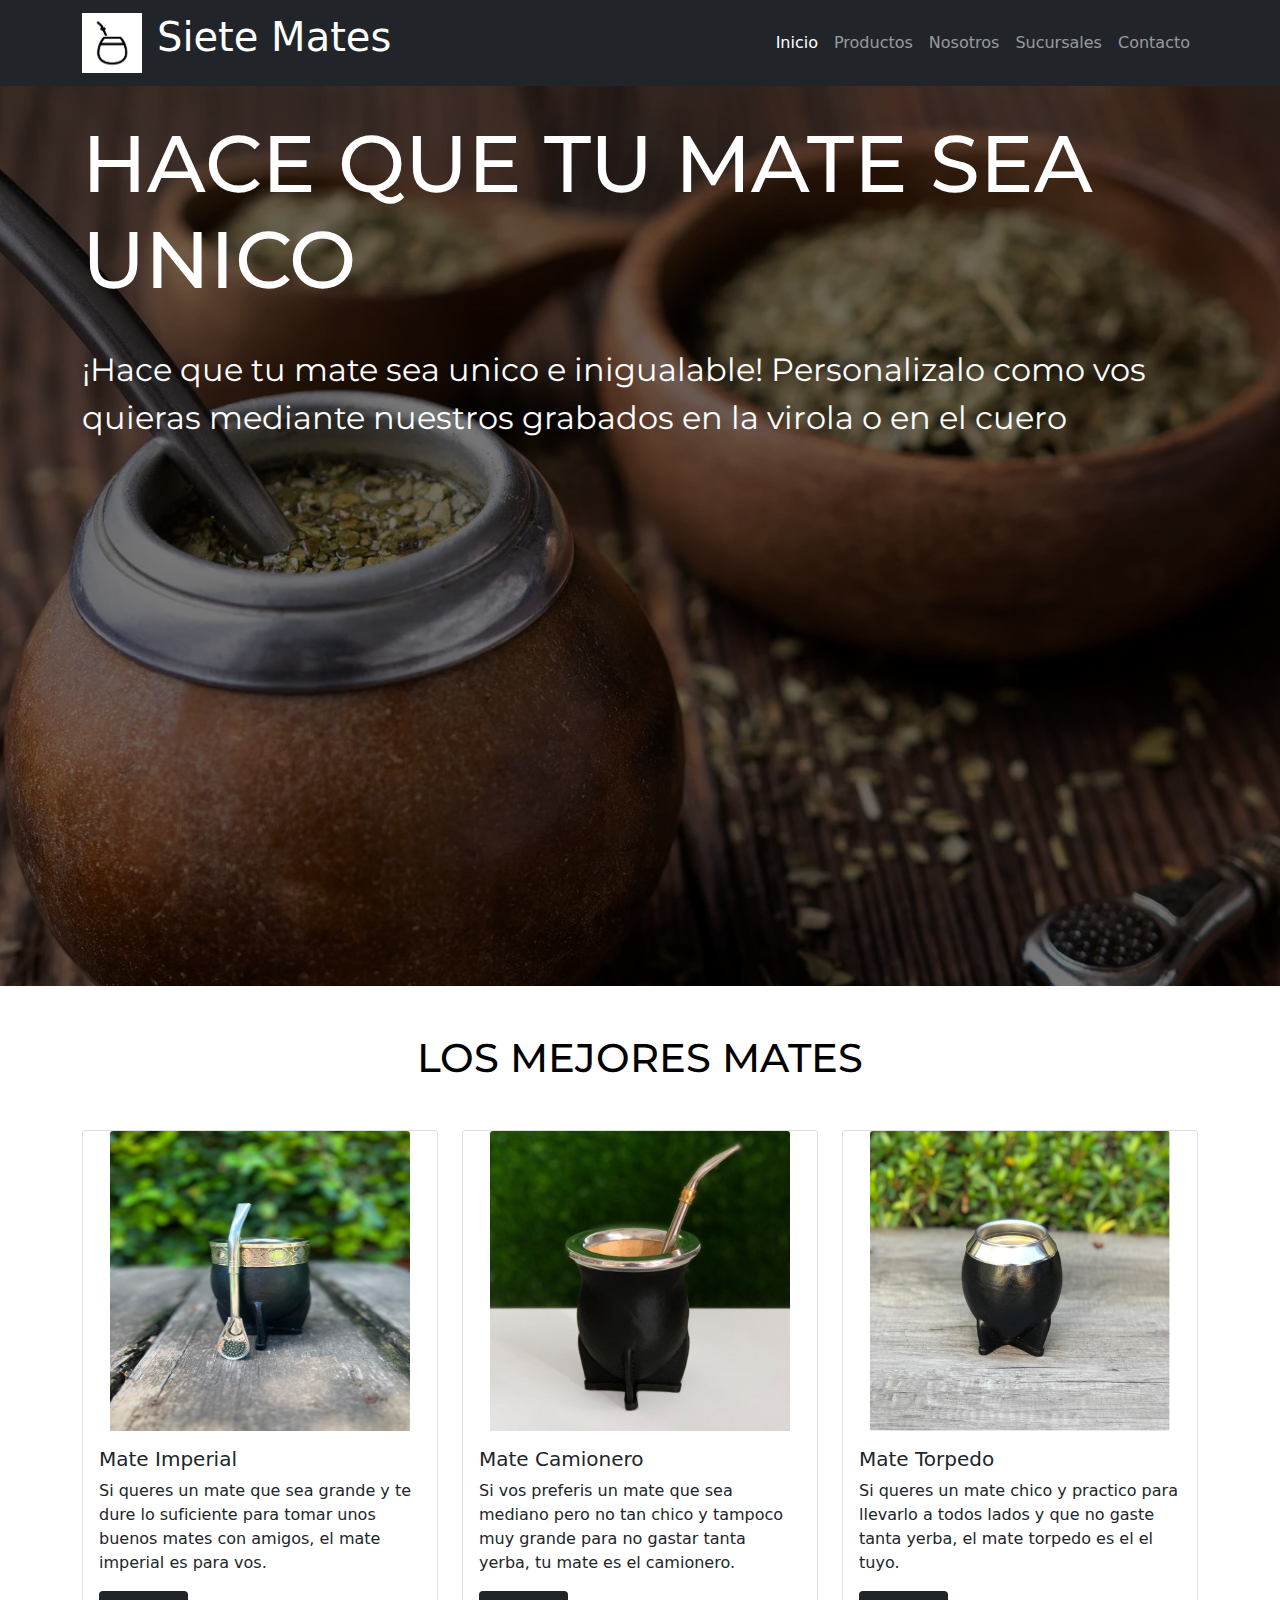
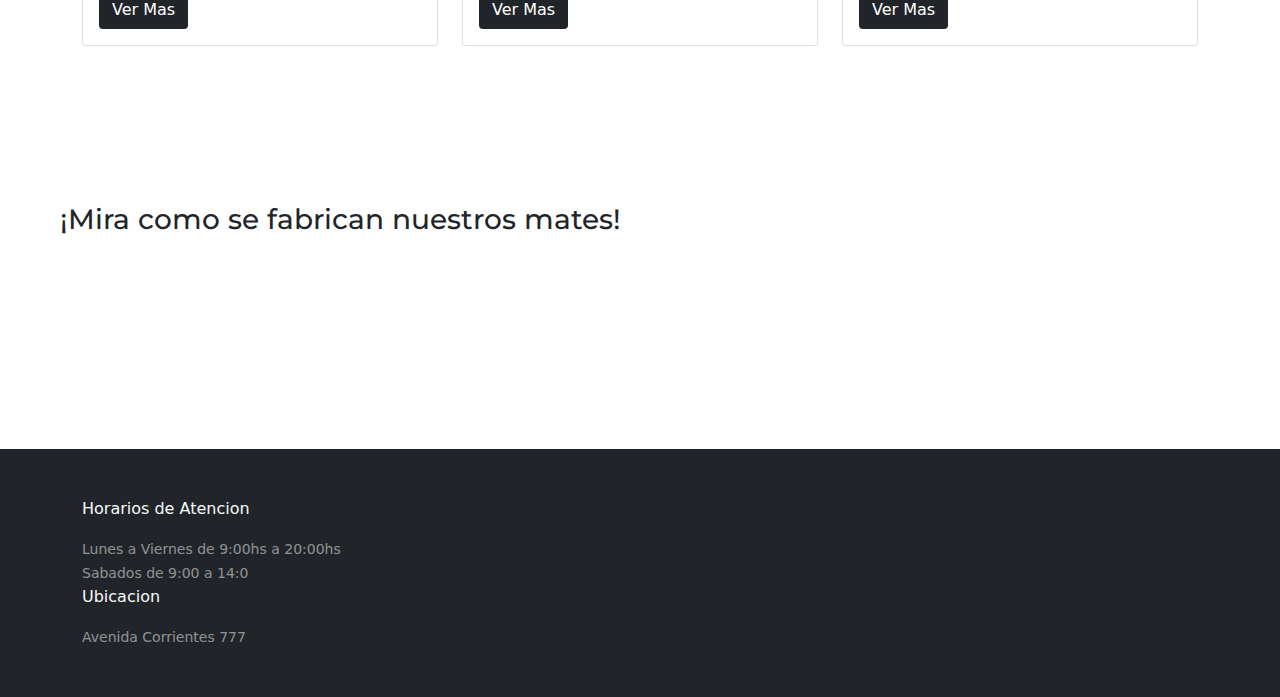
<file: index.html>
<!DOCTYPE html>
<html lang="es">
    <head>
        <meta charset="UTF-8">
        <meta name="viewport" content="width=device-width, initial-scale=1.0">
        <meta name="description" content="Compra mates y accesorios auténticos. Disfruta de un mate perfecto con nuestra selección de productos de alta calidad. ¡Visítanos ahora!">
        <meta name="keywords" content="Mates, Mate cocido, Yerba mate, Accesorios para mate, Calabaza para mate, Bombillas de mate, Tradición argentina, Comprar mate en línea, Calidad del mate, Ritual del mate, Tienda de mate, Selección de mates, Envío rápido, Autenticidad del mate, Sabor del mate, Mejores yerbas para mate, Experiencia de mate, Mates artesanales, Tienda de productos de mate, Promoción de mate"> 
        <title> Siete Mates | Mates de calidad </title>
        <link rel="stylesheet" href="./css/bootstrap.css">
        <link rel="stylesheet" href="./css/estilos.css">
        <link rel="icon" href="favicon.png.png">
    </head>
    <body>
        <header>
            <nav class="navbar navbar-expand-lg navbar-dark bg-dark">
                <div class="container">
                  <a class="navbar-brand d-flex" href="#">
                    <img class="logo" src="./assets/img/logo.png" alt="LOGO">
                    <h1>Siete Mates</h1>
                  </a>
                  <button class="navbar-toggler" type="button" data-bs-toggle="collapse" data-bs-target="#navbarNav" aria-controls="navbarNav" aria-expanded="false" aria-label="Toggle navigation">
                    <span class="navbar-toggler-icon"></span>
                  </button>
                  <div class="collapse navbar-collapse" id="navbarNav">
                    <ul class="navbar-nav ms-auto">
                      <li class="nav-item">
                        <a class="nav-link active" aria-current="page" href="#">Inicio</a>
                      </li>
                      <li class="nav-item">
                        <a class="nav-link" href="./pages/productos.html">Productos</a>
                      </li>
                      <li class="nav-item">
                        <a class="nav-link" href="./pages/nosotros.html">Nosotros</a>
                      </li>
                      <li class="nav-item">
                        <a class="nav-link" href="./pages/sucursales.html">Sucursales</a>
                      </li>
                      <li class="nav-item">
                        <a class="nav-link" href="./pages/contacto.html">Contacto</a>
                      </li>
                      
                    </ul>
                  </div>
                </div>
              </nav>

        </header>
        <main>
            <section class="imagenFondo"> 
                <h1 class="container tituloSobreImagen w-auto">HACE QUE TU MATE SEA UNICO</h1>
                <p class="container textoSobreImagen w-auto">¡Hace que tu mate sea unico e inigualable! Personalizalo como vos quieras mediante nuestros grabados en la virola o en el cuero</p>
             </section>
    
              <section class="container">
                <h2 class="text-center my-5 tituloCards">LOS MEJORES MATES</h2>
                <div class="cards">
                  <div class="row">
                    <div class="col-md-4">
                      <div class="card">
                        <img src="./assets/img/mate_imperial.jpeg" class="card-img-top" alt="...">
                        <div class="card-body">
                          <h5 class="card-title">Mate Imperial</h5>
                          <p class="card-text">Si queres un mate que sea grande y te dure lo suficiente para tomar unos buenos mates con amigos, el mate imperial es para vos.</p>
                          <a href="./pages/productos.html" class="btn bg-dark vermas">Ver Mas</a>
                        </div>
                      </div>
  
                    </div>
                    <div class="col-md-4">
                      <div class="card">
                        <img src="./assets/img/mate_camionero.jpg" class="card-img-top" alt="...">
                        <div class="card-body">
                          <h5 class="card-title">Mate Camionero</h5>
                          <p class="card-text">Si vos preferis un mate que sea mediano pero no tan chico y tampoco muy grande para no gastar tanta yerba, tu mate es el camionero.</p>
                          <a href="./pages/productos.html" class="btn bg-dark vermas">Ver Mas</a>
                        </div>
                      </div>
  
                    </div>
                    <div class="col-md-4">
                      <div class="card">
                        <img src="./assets/img/mate_torpedo.jpeg" class="card-img-top" alt="...">
                        <div class="card-body">
                          <h5 class="card-title">Mate Torpedo</h5>
                          <p class="card-text">Si queres un mate chico y practico para llevarlo a todos lados y que no gaste tanta yerba, el mate torpedo es el el tuyo.</p>
                          <a href="./pages/productos.html" class="btn bg-dark vermas">Ver Mas</a>
                        </div>
                      </div>
  
                    </div>
      
                    
      
                  </div>

                </div>
    
                
    
              </section>
              <section class="textoVideo">
                <h3>¡Mira como se fabrican nuestros mates!</h3>
                <iframe class="video" width="560" height="315" src="https://www.youtube.com/embed/_PkQScVCUhY?si=e-4nxDss6viC_fae" title="YouTube video player" frameborder="0" allow="accelerometer; autoplay; clipboard-write; encrypted-media; gyroscope; picture-in-picture; web-share" allowfullscreen></iframe>
            </section>
            
            

        </main>
        <footer class="bg-dark py-5 mt-5">
            <section class="container text-light justify-content-between">
                <div>
                  <p class="display-7 mb-3">Horarios de Atencion</p>
                <small class="text-white-50">Lunes a Viernes de 9:00hs a 20:00hs</small>
                <div>
                  <small class="text-white-50">Sabados de 9:00 a 14:0</small>
                </div>
                </div>
                <div>
                  <p class="display-7 mb-3">Ubicacion</p>
                <small class="text-white-50">Avenida Corrientes 777</small>
                </div>
                
              </section>


        </footer>
        <script src="./js/bootstrap.bundle.min.js"></script>
    </body>
</html>
</file>
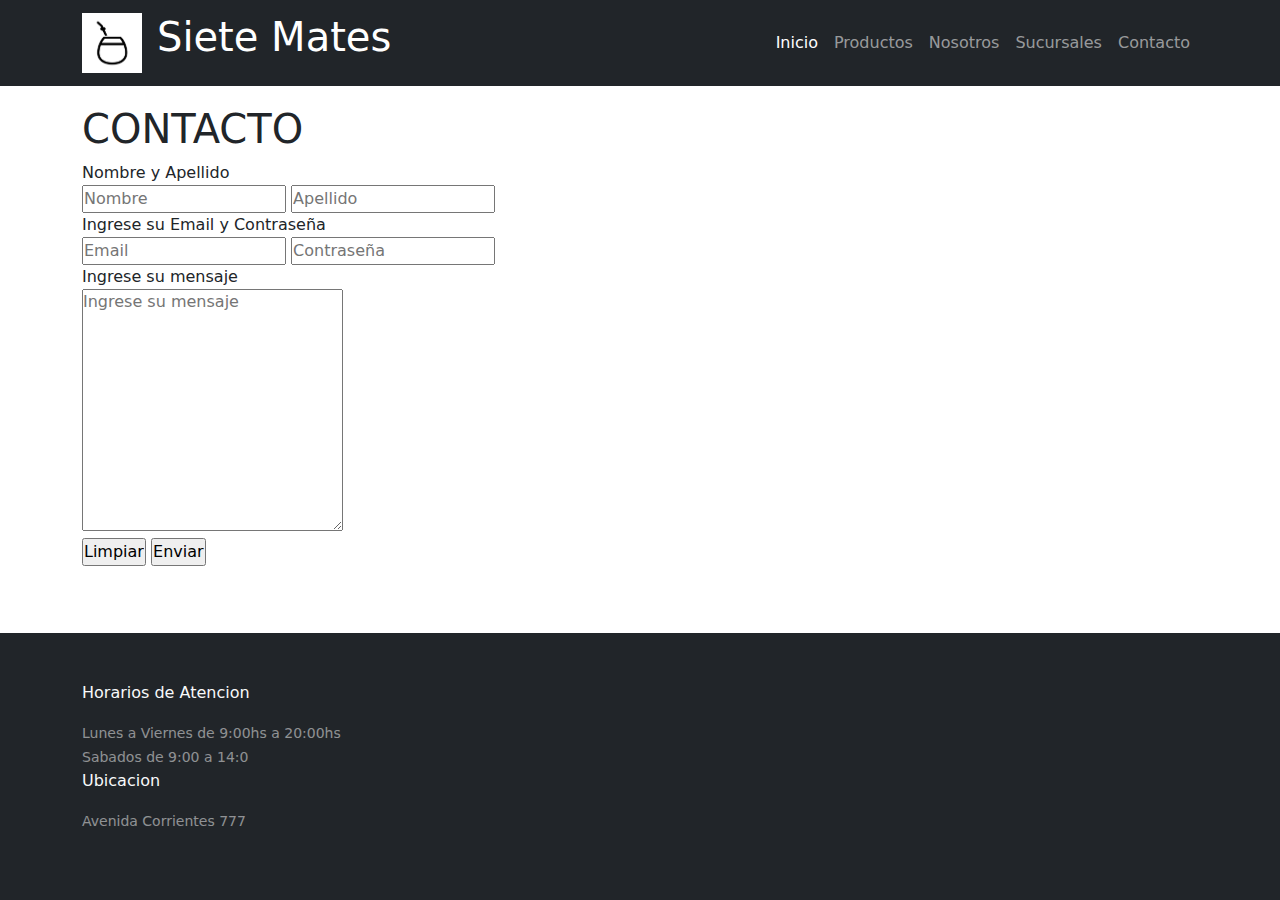
<file: pages/contacto.html>
<!DOCTYPE html>
<html lang="es">
    <head>
        <meta charset="UTF-8">
        <meta name="viewport" content="width=device-width, initial-scale=1.0">
        <meta name="description" content="¿Tienes preguntas o comentarios sobre nuestros productos de mate? Estamos aquí para ayudarte. Ponte en contacto con nosotros a través de nuestro formulario de contacto o llámanos directamente. Tu satisfacción es nuestra prioridad.">
        <meta name="keywords" content="Información de contacto, Formulario de contacto, Correo electrónico, Número de teléfono, Contáctanos, Servicio al cliente, Consultas, Soporte, Comunicación, Preguntas y respuestas, Asistencia, Comentarios, Mensajes, Comunicarse con nosotros, Atención al cliente, Equipo de soporte, Soporte técnico, Ayuda, Formulario de consulta, Sugerencias">
        <title>Contacto | Siete Mates</title>
        <link rel="stylesheet" href="../css/bootstrap.css">
        <link rel="stylesheet" href="../css/estilos.css">
        <link rel="icon" href="../favicon.png.png">
    </head>
    <body>
        <header>
            <nav class="navbar navbar-expand-lg navbar-dark bg-dark">
                <div class="container">
                  <a class="navbar-brand d-flex" href="#">
                    <img class="logo" src="../assets/img/logo.png" alt="LOGO">
                    <h1>Siete Mates</h1>
                  </a>
                  <button class="navbar-toggler" type="button" data-bs-toggle="collapse" data-bs-target="#navbarNav" aria-controls="navbarNav" aria-expanded="false" aria-label="Toggle navigation">
                    <span class="navbar-toggler-icon"></span>
                  </button>
                  <div class="collapse navbar-collapse" id="navbarNav">
                    <ul class="navbar-nav ms-auto">
                      <li class="nav-item">
                        <a class="nav-link active" aria-current="page" href="../index.html">Inicio</a>
                      </li>
                      <li class="nav-item">
                        <a class="nav-link" href="../pages/productos.html">Productos</a>
                      </li>
                      <li class="nav-item">
                        <a class="nav-link" href="../pages/nosotros.html">Nosotros</a>
                      </li>
                      <li class="nav-item">
                        <a class="nav-link" href="../pages/sucursales.html">Sucursales</a>
                      </li>
                      <li class="nav-item">
                        <a class="nav-link" href="#">Contacto</a>
                      </li>
                      
                    </ul>
                  </div>
                </div>
              </nav>

        </header>
        <main class="container">
            <h1>CONTACTO</h1>
            <form class="formulario" action="404.html">
                <div>
                    <label for="nombre">Nombre y Apellido</label>
                </div>
                <div>
                    <input type="text" name="nombre" id="nombre" placeholder="Nombre " required>
                    <input type="text" name="apellido" id="apellido" placeholder="Apellido " required>
                </div>
                <div>
                    <label for="email">Ingrese su Email y Contraseña</label>
                </div>
                <div>
                    <input type="email" name="email" id="email" placeholder="Email" required>
                    <input type="password" name="password" id="password" placeholder="Contraseña" required>
                </div>
                <div>
                    <label for="mensaje">Ingrese su mensaje</label>
                </div>
                <div>
                    <textarea name="mensaje" id="mensaje" cols="30" rows="10" placeholder="Ingrese su mensaje"></textarea>
                </div>
                <div>
                    <input type="reset" name="limpiar" id="limpiar" value="Limpiar">
                    <input type="submit" name="enviar" id="enviar" value="Enviar">
                </div>

            </form>

        </main>
        <footer class="bg-dark py-5 mt-5">
            <section class="container text-light justify-content-between">
                <div>
                  <p class="display-7 mb-3">Horarios de Atencion</p>
                <small class="text-white-50">Lunes a Viernes de 9:00hs a 20:00hs</small>
                <div>
                  <small class="text-white-50">Sabados de 9:00 a 14:0</small>
                </div>
                </div>
                <div>
                  <p class="display-7 mb-3">Ubicacion</p>
                <small class="text-white-50">Avenida Corrientes 777</small>
                </div>
                
              </section>


        </footer>
        <script src="../js/bootstrap.bundle.min.js"></script>
    </body>
</html>
</file>
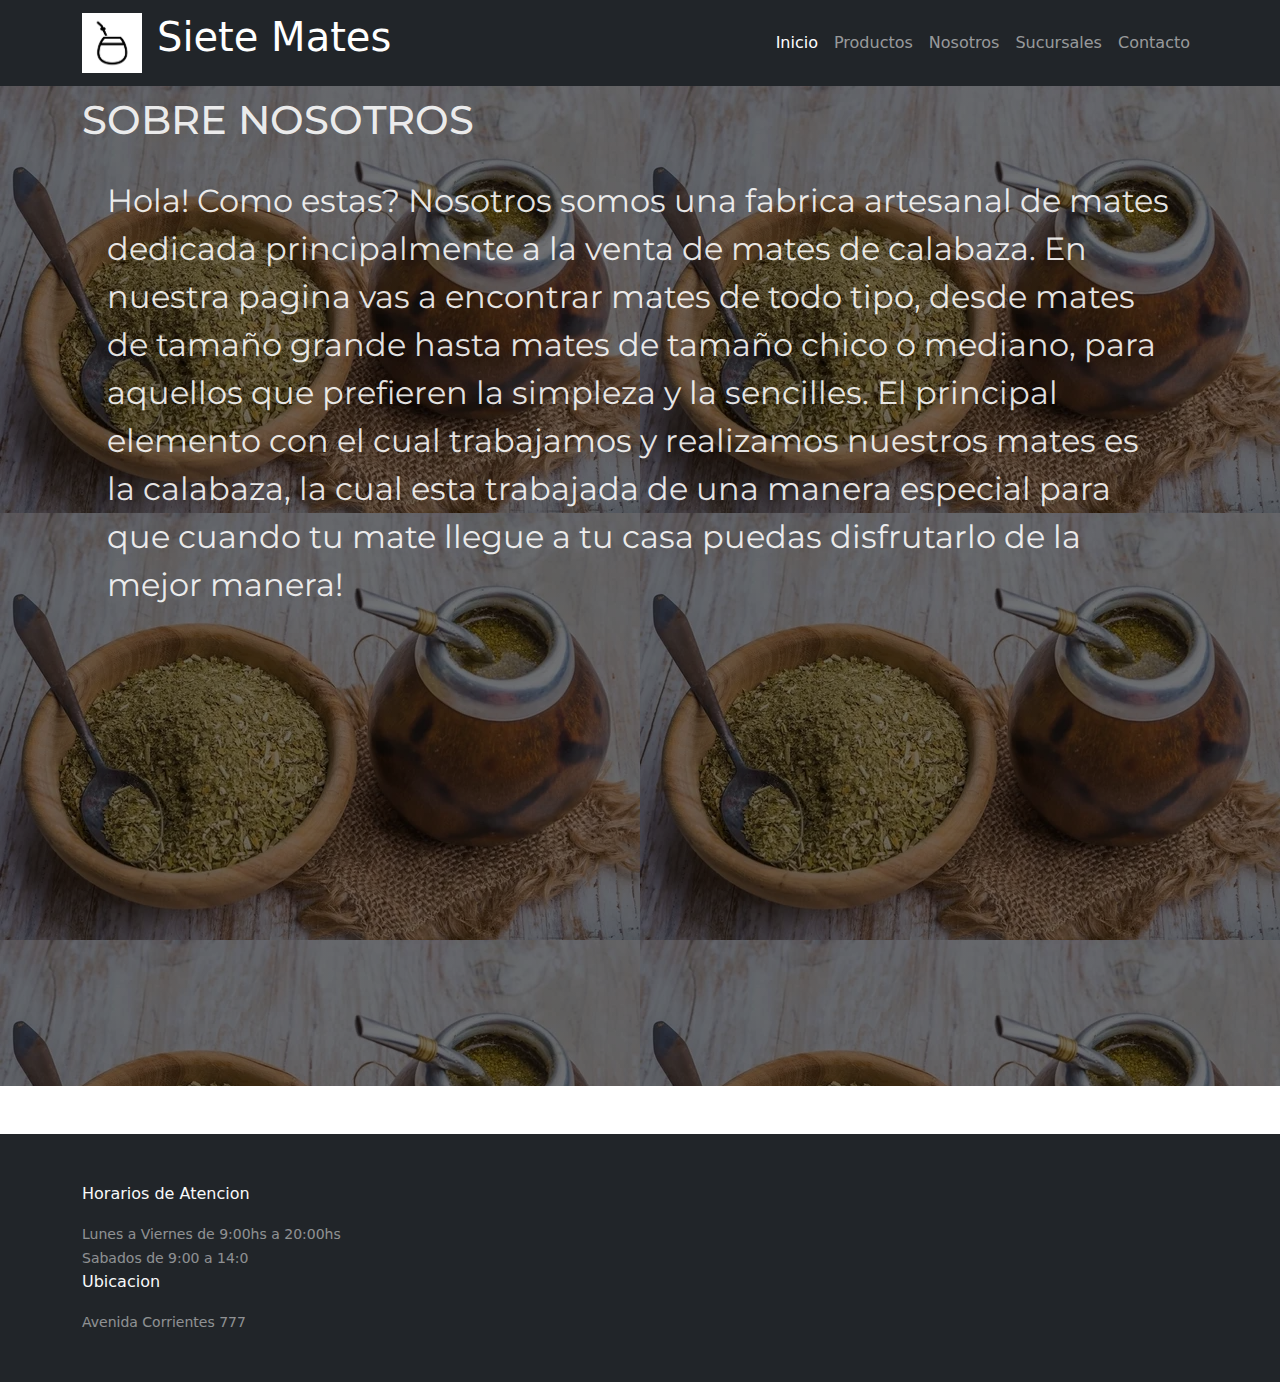
<file: pages/nosotros.html>
<!DOCTYPE html>
<html lang="es">
<head>
    <meta charset="UTF-8">
    <meta name="viewport" content="width=device-width, initial-scale=1.0">
    <meta name="description" content="Somos apasionados por el mate y su cultura. Nuestra historia comenzó con un amor compartido por esta tradición. Estamos aquí para compartir esa pasión contigo y ofrecerte lo mejor en productos de mate.">
    <meta name="keywords" content="Historia de la empresa, Pasión por el mate, Valores de la empresa, Misión y visión, Compromiso con la calidad, Tradición argentina, Autenticidad del mate, Equipo de expertos, Experiencia en mates, Cultura del mate, Compromiso ambiental, Trayectoria empresarial, Innovación en productos, Calidad de servicio, Conexión con la comunidad, Responsabilidad social, Fundadores de la empresa, Nuestra filosofía, Desarrollo sostenible, Metas y objetivos">
    <title>Sobre nosotros | Siete Mates</title>
    <link rel="stylesheet" href="../css/bootstrap.css">
    <link rel="stylesheet" href="../css/estilos.css">
    <link rel="icon" href="../favicon.png.png">
</head>
<body>
    <header>
        <nav class="navbar navbar-expand-lg navbar-dark bg-dark">
            <div class="container">
              <a class="navbar-brand d-flex" href="#">
                <img class="logo" src="../assets/img/logo.png" alt="LOGO">
                <h1>Siete Mates</h1>
              </a>
              <button class="navbar-toggler" type="button" data-bs-toggle="collapse" data-bs-target="#navbarNav" aria-controls="navbarNav" aria-expanded="false" aria-label="Toggle navigation">
                <span class="navbar-toggler-icon"></span>
              </button>
              <div class="collapse navbar-collapse" id="navbarNav">
                <ul class="navbar-nav ms-auto">
                  <li class="nav-item">
                    <a class="nav-link active" aria-current="page" href="../index.html">Inicio</a>
                  </li>
                  <li class="nav-item">
                    <a class="nav-link" href="../pages/productos.html">Productos</a>
                  </li>
                  <li class="nav-item">
                    <a class="nav-link" href="#">Nosotros</a>
                  </li>
                  <li class="nav-item">
                    <a class="nav-link" href="../pages/sucursales.html">Sucursales</a>
                  </li>
                  <li class="nav-item">
                    <a class="nav-link" href="../pages/contacto.html">Contacto</a>
                  </li>
                  
                </ul>
              </div>
            </div>
          </nav>
    </header>
    <main>
      <section class="imagenFondoDos">
        <div class="container">
          <h1 class="tituloSobreImagenDos">SOBRE NOSOTROS</h1>
          <p class="textoSobreImagenDos">Hola! Como estas? Nosotros somos una fabrica artesanal de mates dedicada principalmente a la venta de mates de calabaza. En nuestra pagina vas a encontrar mates de todo tipo, desde mates de tamaño grande hasta mates de tamaño chico o mediano, para aquellos que prefieren la simpleza y la sencilles. El principal elemento con el cual trabajamos y realizamos nuestros mates es la calabaza, la cual esta trabajada de una manera especial para que cuando tu mate llegue a tu casa puedas disfrutarlo de la mejor manera!  </p>
        </div>

      </section>
    </main>
    <footer class="bg-dark py-5 mt-5">
        <section class="container text-light justify-content-between">
            <div>
              <p class="display-7 mb-3">Horarios de Atencion</p>
            <small class="text-white-50">Lunes a Viernes de 9:00hs a 20:00hs</small>
            <div>
              <small class="text-white-50">Sabados de 9:00 a 14:0</small>
            </div>
            </div>
            <div>
              <p class="display-7 mb-3">Ubicacion</p>
            <small class="text-white-50">Avenida Corrientes 777</small>
            </div>
            
          </section>


    </footer>
    <script src="../js/bootstrap.bundle.min.js"></script>
    
</body>
</html>
</file>
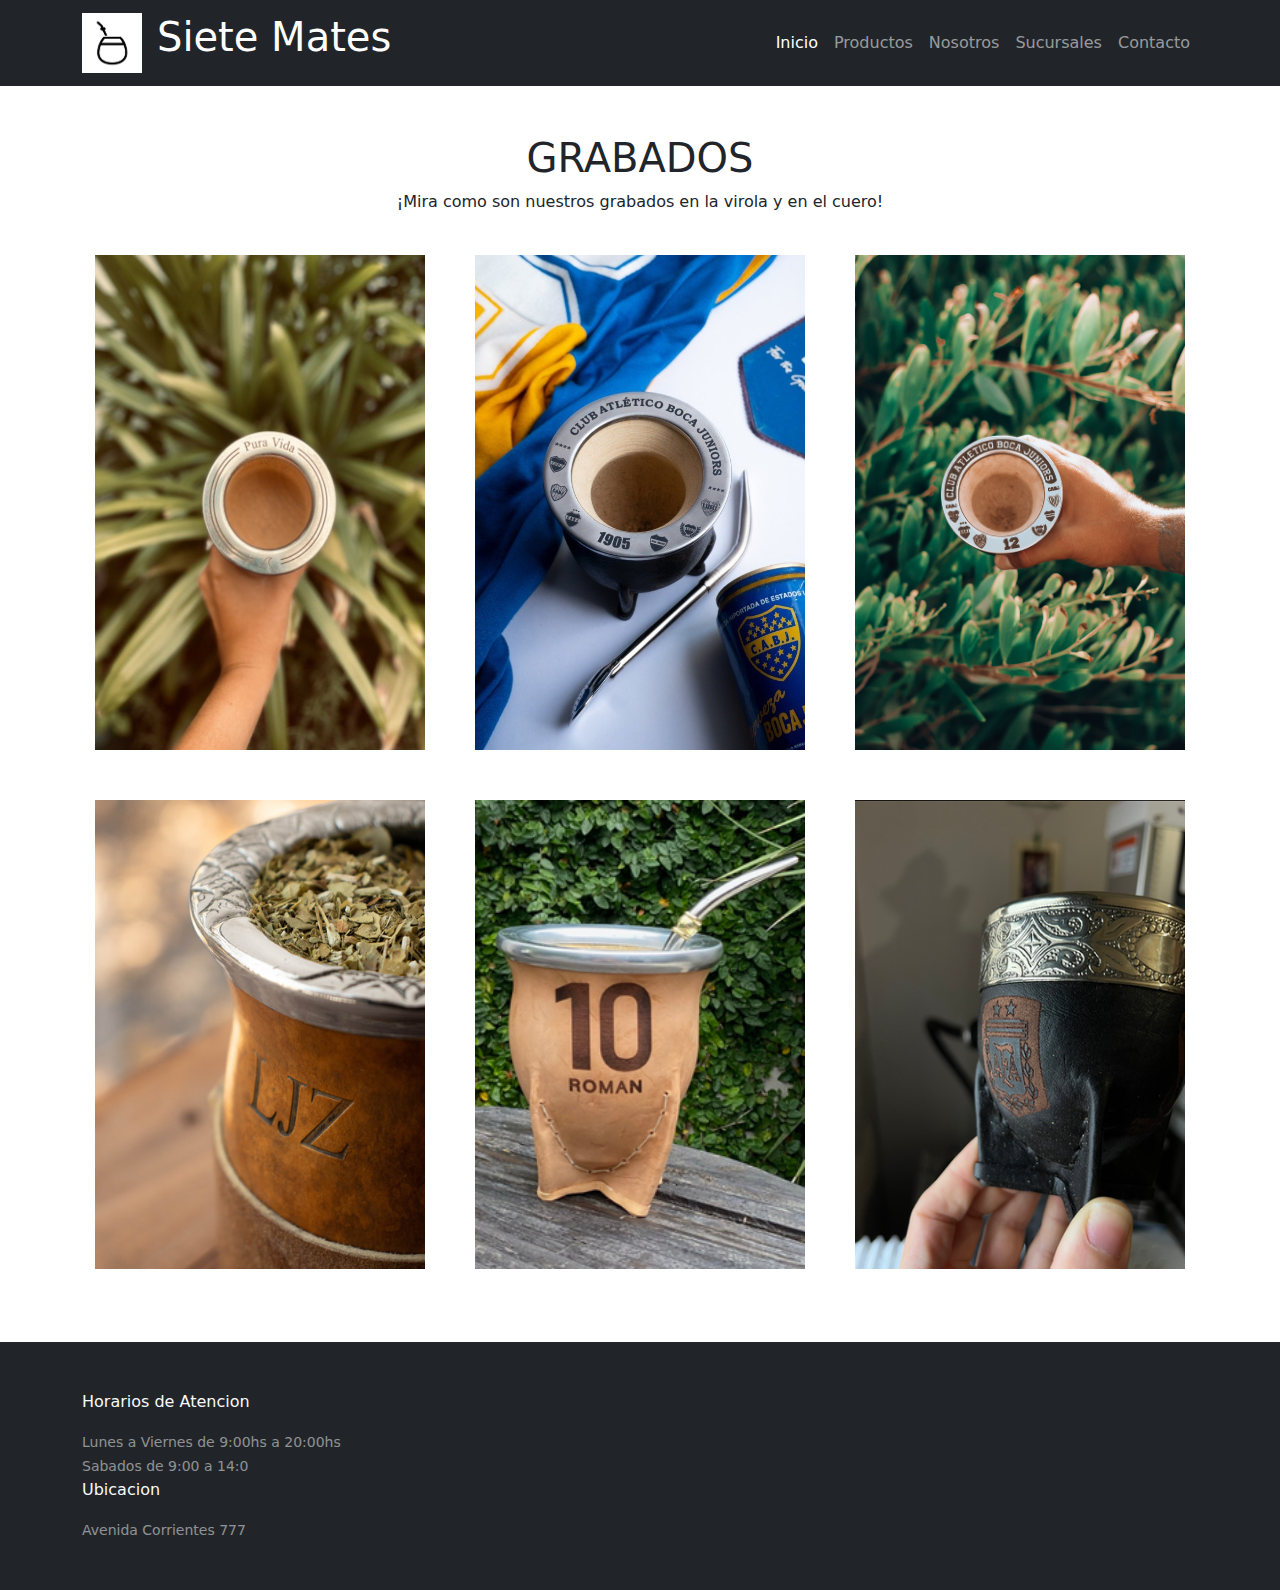
<file: pages/productos.html>
<!DOCTYPE html>
<html lang="es">
    <head>
        <meta charset="UTF-8">
        <meta name="viewport" content="width=device-width, initial-scale=1.0">
        <meta name="description" content="Mate de Calabaza Artesanal: Disfruta del auténtico sabor del mate en esta hermosa calabaza hecha a mano. Perfecta para mantener la temperatura ideal de tu mate.">
        <meta name="keywords" content="Mate de calabaza, Yerba mate premium, Bombillas de mate, Accesorios para mate, Mate de vidrio, Mate de cerámica, Hierbas para mate, Kit de mate, Set de mate, Mate con tapa, Mate personalizado, Mate de acero inoxidable, Termo para mate, Mates artesanales, Mate de madera, Mates pintados a mano, Mate con diseño, Yerba mate orgánica, Marcas de mate, Ofertas de mate">
        <title>Productos | Siete Mates</title>
        <link rel="stylesheet" href="../css/bootstrap.css">
        <link rel="stylesheet" href="../css/estilos.css">
        <link rel="icon" href="../favicon.png.png">
    </head>
    <body>
        <header>
            <nav class="navbar navbar-expand-lg navbar-dark bg-dark">
                <div class="container">
                  <a class="navbar-brand d-flex" href="#">
                    <img class="logo" src="../assets/img/logo.png" alt="LOGO">
                    <h1>Siete Mates</h1>
                  </a>
                  <button class="navbar-toggler" type="button" data-bs-toggle="collapse" data-bs-target="#navbarNav" aria-controls="navbarNav" aria-expanded="false" aria-label="Toggle navigation">
                    <span class="navbar-toggler-icon"></span>
                  </button>
                  <div class="collapse navbar-collapse" id="navbarNav">
                    <ul class="navbar-nav ms-auto">
                      <li class="nav-item">
                        <a class="nav-link active" aria-current="page" href="../index.html">Inicio</a>
                      </li>
                      <li class="nav-item">
                        <a class="nav-link" href="#">Productos</a>
                      </li>
                      <li class="nav-item">
                        <a class="nav-link" href="../pages/nosotros.html">Nosotros</a>
                      </li>
                      <li class="nav-item">
                        <a class="nav-link" href="../pages/sucursales.html">Sucursales</a>
                      </li>
                      <li class="nav-item">
                        <a class="nav-link" href="../pages/contacto.html">Contacto</a>
                      </li>
                      
                    </ul>
                  </div>
                </div>
              </nav>
            

        </header>
        <main class="galeria container">
          <div class="text-center pt-5">
            <h1>GRABADOS</h1>
            <p>¡Mira como son nuestros grabados en la virola y en el cuero!</p>
          </div>
          <div class="row">
            <div class="col-lg-4 col-md-6 col-sm-12">
              <img src="../assets/img/grabado_virola.jpeg" alt="Galeria Imagen">
            </div>
            <div class="col-lg-4 col-md-6 col-sm-12">
              <img src="../assets/img/grabado_virola_uno.jpeg" alt="Galeria Imagen">
            </div>
            <div class="col-lg-4 col-md-6 col-sm-12">
              <img src="../assets/img/grabado_virola_dos.jpg" alt="Galeria Imagen">
            </div>
            <div class="col-lg-4 col-md-6 col-sm-12">
              <img src="../assets/img/grabado_cuero.jpg" alt="Galeria Imagen">
            </div>
            <div class="col-lg-4 col-md-6 col-sm-12">
              <img src="../assets/img/grabado_cuero_uno.jpg" alt="Galeria Imagen">
            </div>
            <div class="col-lg-4 col-md-6 col-sm-12">
              <img src="../assets/img/grabado_cuero_dos.png" alt="Galeria Imagen">
            </div>
            
            
          </div>

          </div>

        </main>
        <footer class="bg-dark py-5 mt-5">
            <section class="container text-light justify-content-between">
                <div>
                  <p class="display-7 mb-3">Horarios de Atencion</p>
                <small class="text-white-50">Lunes a Viernes de 9:00hs a 20:00hs</small>
                <div>
                  <small class="text-white-50">Sabados de 9:00 a 14:0</small>
                </div>
                </div>
                <div>
                  <p class="display-7 mb-3">Ubicacion</p>
                <small class="text-white-50">Avenida Corrientes 777</small>
                </div>
                
              </section>


        </footer>
        <script src="../js/bootstrap.bundle.min.js"></script>
        
    </body>
</html>
</file>
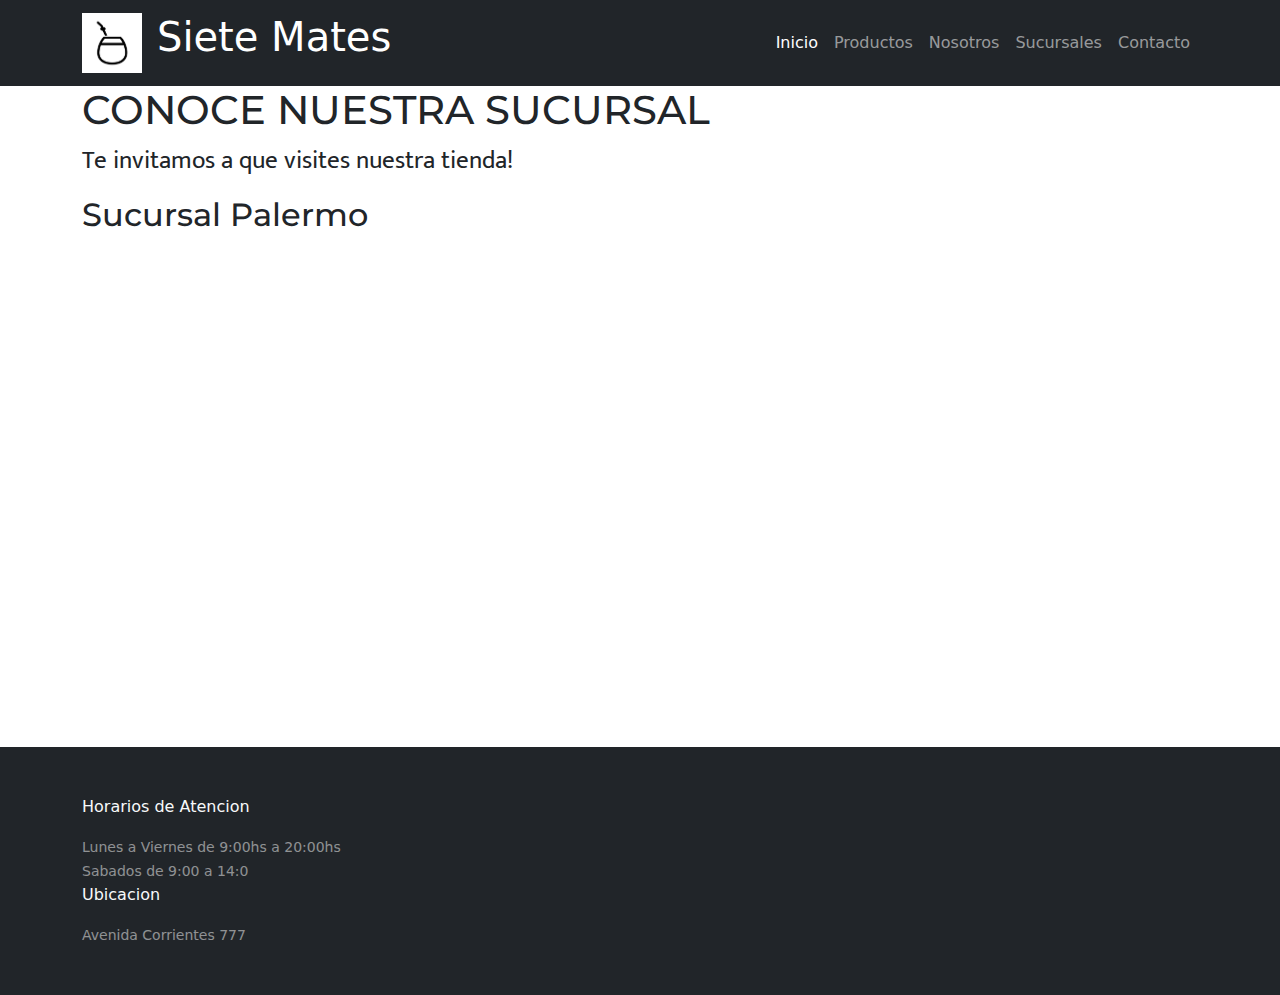
<file: pages/sucursales.html>
<!DOCTYPE html>
<html lang="es">
<head>
    <meta charset="UTF-8">
    <meta name="viewport" content="width=device-width, initial-scale=1.0">
    <meta name="description" content="Visítanos en nuestras sucursales en todo el país. Encuentra la más cercana y descubre una amplia selección de mates y accesorios. Estamos aquí para servirte y compartir la pasión del mate contigo.">
    <meta name="keywords" content="Ubicación de sucursales, Direcciones de tiendas, Horarios de apertura, Tiendas en todo el país, Encuentra una sucursal, Puntos de venta, Localización de tiendas, Sucursales en [nombre del país o ciudad], Tiendas físicas, Red de distribución, Tiendas locales, Sucursal principal, Tiendas cerca de mí, Horarios de atención, Visitarnos en persona, Mapa de tiendas, Comprar en tienda, Amplia presencia geográfica, Tiendas disponibles, Nuestra presencia física">
    <title>Sucursales | Siete Mates</title>
    <link rel="stylesheet" href="../css/bootstrap.css">
    <link rel="stylesheet" href="../css/estilos.css">
    <link rel="icon" href="../favicon.png.png">
</head>
<body>
    <header>
        <nav class="navbar navbar-expand-lg navbar-dark bg-dark">
            <div class="container">
              <a class="navbar-brand d-flex" href="#">
                <img class="logo" src="../assets/img/logo.png" alt="LOGO">
                <h1>Siete Mates</h1>
              </a>
              <button class="navbar-toggler" type="button" data-bs-toggle="collapse" data-bs-target="#navbarNav" aria-controls="navbarNav" aria-expanded="false" aria-label="Toggle navigation">
                <span class="navbar-toggler-icon"></span>
              </button>
              <div class="collapse navbar-collapse" id="navbarNav">
                <ul class="navbar-nav ms-auto">
                  <li class="nav-item">
                    <a class="nav-link active" aria-current="page" href="../index.html">Inicio</a>
                  </li>
                  <li class="nav-item">
                    <a class="nav-link" href="../pages/productos.html">Productos</a>
                  </li>
                  <li class="nav-item">
                    <a class="nav-link" href="../pages/nosotros.html">Nosotros</a>
                  </li>
                  <li class="nav-item">
                    <a class="nav-link" href="#">Sucursales</a>
                  </li>
                  <li class="nav-item">
                    <a class="nav-link" href="../pages/contacto.html">Contacto</a>
                  </li>
                  
                </ul>
              </div>
            </div>
          </nav>

    </header>
    <main class="container">
        <section class="sucursal">
            <h1>CONOCE NUESTRA SUCURSAL</h1>
            <p>Te invitamos a que visites nuestra tienda!</p>
            <h2>Sucursal Palermo</h2>
            <iframe class="mapa" src="https://www.google.com/maps/embed?pb=!1m18!1m12!1m3!1d4644.323080407568!2d-58.390232067314244!3d-34.60334361782748!2m3!1f0!2f0!3f0!3m2!1i1024!2i768!4f13.1!3m3!1m2!1s0x95bcb59c771eb933%3A0x6b3113b596d78c69!2sPalermo%2C%20CABA!5e0!3m2!1ses!2sar!4v1693710778875!5m2!1ses!2sar" width="600" height="450" style="border:0;" allowfullscreen="" loading="lazy" referrerpolicy="no-referrer-when-downgrade"></iframe>
        </section>

    </main>
    <footer class="bg-dark py-5 mt-5">
        <section class="container text-light justify-content-between">
            <div>
              <p class="display-7 mb-3">Horarios de Atencion</p>
            <small class="text-white-50">Lunes a Viernes de 9:00hs a 20:00hs</small>
            <div>
              <small class="text-white-50">Sabados de 9:00 a 14:0</small>
            </div>
            </div>
            <div>
              <p class="display-7 mb-3">Ubicacion</p>
            <small class="text-white-50">Avenida Corrientes 777</small>
            </div>
            
          </section>


    </footer>
    <script src="../js/bootstrap.bundle.min.js"></script>
    
</body>
</html>
</file>
<file: css/estilos.css>
@import url("https://fonts.googleapis.com/css2?family=Hind+Madurai:wght@300&family=Montserrat:wght@700&family=Mukta+Vaani:wght@300&display=swap");
.logo {
  height: 60px;
  padding-right: 15px;
}

@media screen and (max-width: 768px) {
  .tituloSobreImagen, .imagenFondo .textoSobreImagen {
    color: #ffffff;
    font-family: "Montserrat", sans-serif;
    font-size: 3rem;
  }
  .textoSobreImagen {
    color: #ffffff;
    font-family: "Montserrat", sans-serif;
    font-size: 30px;
  }
  .textoVideo {
    display: flex;
    flex-direction: column;
    justify-content: space-evenly;
    align-items: center;
    padding: 20px;
    font-family: "Montserrat", sans-serif;
    font-size: 1.5rem;
  }
  .video {
    width: auto;
  }
}
.imagenFondo {
  background-image: linear-gradient(rgba(0, 0, 0, 0.541), rgba(0, 0, 0, 0.541)), url(../assets/img/imagen_mate_fondo);
  min-width: 98%;
  height: 900px;
  background-position: center;
}
.imagenFondo .tituloSobreImagen, .imagenFondo .textoSobreImagen {
  color: #ffffff;
  font-family: "Montserrat", sans-serif;
  font-size: 5rem;
  width: 700px;
  padding-top: 30px;
}
.imagenFondo .textoSobreImagen {
  font-size: 2rem;
}

.tituloCards {
  color: #000000;
  font-family: "Montserrat", sans-serif;
  font-size: 2.5rem;
}

.cards {
  border-radius: 15px;
  display: flex;
  flex-wrap: wrap;
}
.cards .card {
  align-items: center;
  justify-content: center;
}
.cards .card .card-img-top {
  height: 300px;
  width: 300px;
}
.cards .card:hover {
  transform: scale(1.03);
  transition: all 1s ease;
  background-color: rgba(0, 0, 0, 0.568627451);
}
.cards .card .vermas {
  color: #ffffff;
}

.textoVideo {
  display: flex;
  flex-direction: row;
  justify-content: space-evenly;
  align-items: center;
  padding: 20px;
  font-family: "Montserrat", sans-serif;
  font-size: 3rem;
}

@media screen and (max-width: 768px) {
  .imagenFondo .tituloSobreImagen, .imagenFondo .textoSobreImagen {
    color: #ffffff;
    font-family: "Montserrat", sans-serif;
    font-size: 3rem;
  }
  .imagenFondo .textoSobreImagen {
    color: #ffffff;
    font-family: "Montserrat", sans-serif;
    font-size: 30px;
  }
  .textoVideo {
    display: flex;
    flex-direction: column;
    justify-content: space-evenly;
    align-items: center;
    padding: 20px;
    font-family: "Montserrat", sans-serif;
    font-size: 1.5rem;
  }
  .video {
    width: auto;
  }
}
.imagenFondoDos {
  background-image: linear-gradient(rgba(0, 0, 0, 0.541), rgba(0, 0, 0, 0.541)), url(../assets/img/mate_fondo_dos.webp);
  min-width: 98%;
  height: 1000px;
  background-size: auto;
}
.imagenFondoDos .tituloSobreImagenDos {
  color: rgba(255, 255, 255, 0.8823529412);
  font-size: 2.5rem;
  padding-top: 10px;
  font-family: "Montserrat", sans-serif;
}
.imagenFondoDos .textoSobreImagenDos {
  color: rgba(255, 255, 255, 0.8823529412);
  font-family: "Montserrat", sans-serif;
  font-size: 2rem;
  padding: 25px;
}

@media screen and (max-width: 768px) {
  .imagenFondoDos .textoSobreImagenDos {
    color: rgba(255, 255, 255, 0.8823529412);
    font-family: "Montserrat", sans-serif;
    font-size: 20px;
  }
}
@media screen and (max-width: 768px) {
  .sucursal {
    display: flex;
    flex-direction: column;
    justify-content: space-evenly;
    padding: 20px;
    font-family: "Mukta Vaani", sans-serif;
    font-size: 1.5rem;
    height: auto;
    width: auto;
  }
  .sucursal .mapa {
    width: auto;
  }
}
.sucursal h1 {
  font-family: "Montserrat", sans-serif;
}
.sucursal p {
  font-family: "Mukta Vaani", sans-serif;
  font-size: 25px;
}
.sucursal h2 {
  font-family: "Montserrat", sans-serif;
}

* {
  margin: 0%;
  padding: 0%;
  box-sizing: border-box;
}

body {
  display: grid;
  min-height: 100vh;
  grid-template-rows: auto, 1fr, auto;
}

.galeria .col-lg-4 {
  padding: 25px;
}
.galeria img {
  width: 100%;
  height: 100%;
}
.galeria img:hover {
  border: 5px solid #ffffff;
}

/*# sourceMappingURL=estilos.css.map */
</file>
